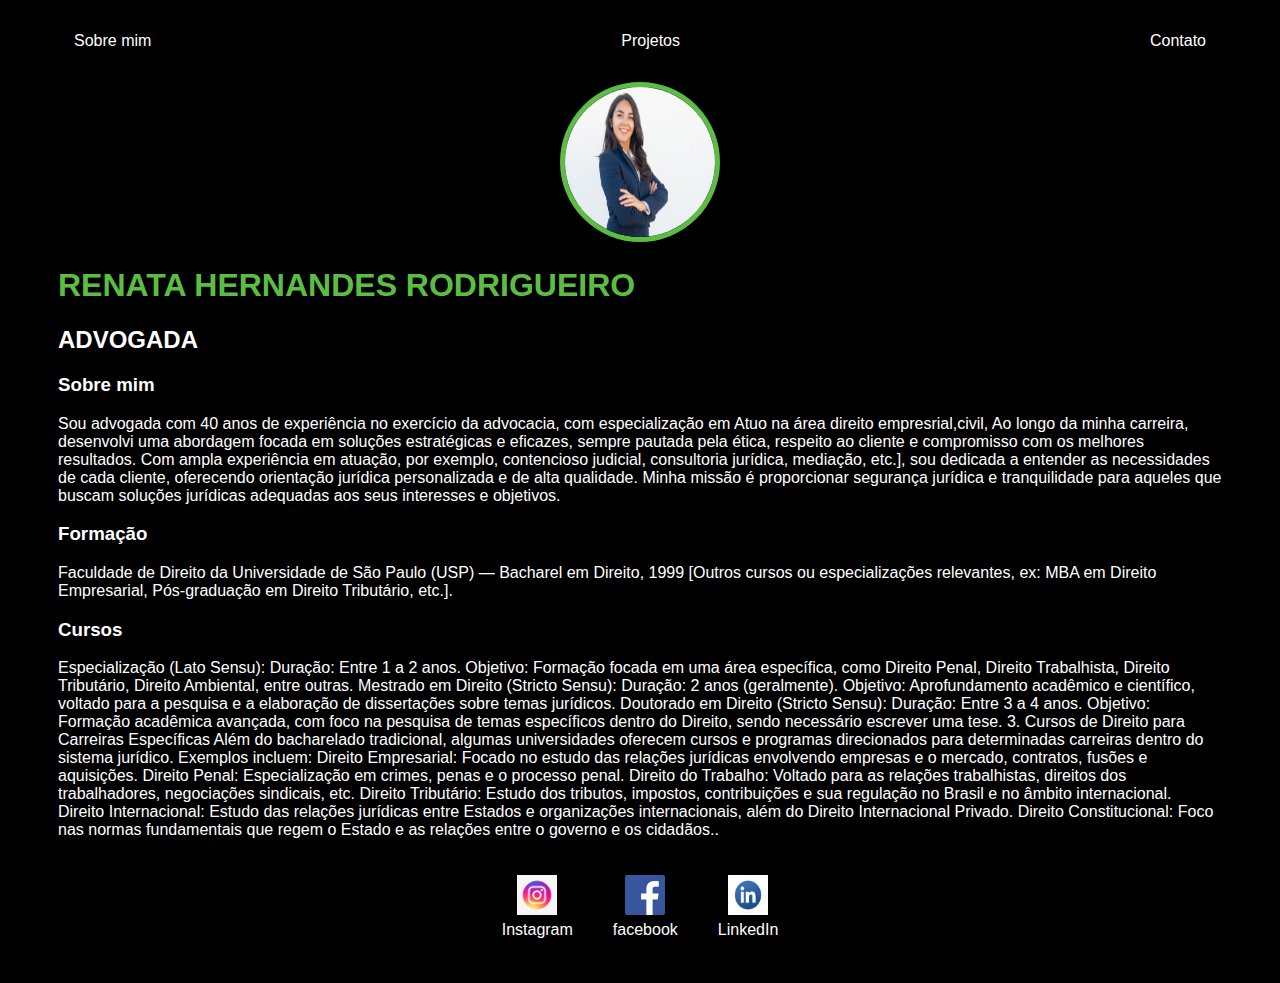
<file: index.html>
<!DOCTYPE html>
<html lang="en">
<head>
    <meta charset="UTF-8">
    <meta name="viewport" content="width=device-width, initial-scale=1.0">
    <title>RENATA-ADOVOGADA</title>
    <link rel="stylesheet" href="index.css">
</head>
<div class="container">
    <body>
        <nav>
            <ul>
                <li>
                    <a href="index.html">Sobre mim</a>
                </li>
                <li>
                    <a href="projeto.html">Projetos</a>
                </li>
                <li>
                    <a href="contato.html">Contato</a>
                </li>
            </ul>
        </nav>  
        <header>
            <div class="center">
                <img src="./img/Mulher-de-negócios-.png" alt="">
            </div>
            <h1>RENATA HERNANDES RODRIGUEIRO</h1>
            <h2>ADVOGADA</h2>
        </header>
        <main>
            <section>
                <h3>Sobre mim</h3>
                <p>
                    Sou advogada com 40 anos de experiência no exercício da advocacia, com especialização em Atuo na área direito empresrial,civil,  Ao longo da minha carreira, desenvolvi uma abordagem focada em soluções estratégicas e eficazes, sempre pautada pela ética, respeito ao cliente e compromisso com os melhores resultados.

Com ampla experiência em atuação, por exemplo, contencioso judicial, consultoria jurídica, mediação, etc.], sou dedicada a entender as necessidades de cada cliente, oferecendo orientação jurídica personalizada e de alta qualidade. Minha missão é proporcionar segurança jurídica e tranquilidade para aqueles que buscam soluções jurídicas adequadas aos seus interesses e objetivos.
                </p>
            </section>
            <section>
                <h3>Formação</h3>
                <p>
                    Faculdade de Direito da Universidade de São Paulo (USP) — Bacharel em Direito, 1999
[Outros cursos ou especializações relevantes, ex: MBA em Direito Empresarial, Pós-graduação em Direito Tributário, etc.].
                </p>
            </section>
            <section>
                <h3>Cursos</h3>
                <p>
                    Especialização (Lato Sensu):
Duração: Entre 1 a 2 anos.
Objetivo: Formação focada em uma área específica, como Direito Penal, Direito Trabalhista, Direito Tributário, Direito Ambiental, entre outras.
Mestrado em Direito (Stricto Sensu):
Duração: 2 anos (geralmente).
Objetivo: Aprofundamento acadêmico e científico, voltado para a pesquisa e a elaboração de dissertações sobre temas jurídicos.
Doutorado em Direito (Stricto Sensu):
Duração: Entre 3 a 4 anos.
Objetivo: Formação acadêmica avançada, com foco na pesquisa de temas específicos dentro do Direito, sendo necessário escrever uma tese.
3. Cursos de Direito para Carreiras Específicas
Além do bacharelado tradicional, algumas universidades oferecem cursos e programas direcionados para determinadas carreiras dentro do sistema jurídico. Exemplos incluem:

Direito Empresarial: Focado no estudo das relações jurídicas envolvendo empresas e o mercado, contratos, fusões e aquisições.
Direito Penal: Especialização em crimes, penas e o processo penal.
Direito do Trabalho: Voltado para as relações trabalhistas, direitos dos trabalhadores, negociações sindicais, etc.
Direito Tributário: Estudo dos tributos, impostos, contribuições e sua regulação no Brasil e no âmbito internacional.
Direito Internacional: Estudo das relações jurídicas entre Estados e organizações internacionais, além do Direito Internacional Privado.
Direito Constitucional: Foco nas normas fundamentais que regem o Estado e as relações entre o governo e os cidadãos..
                </p>
            </section>
        </main>
        <footer>
            <a href="http://www.trajanocamargo.com.br" target="blank">
                <img src="./img/insta.avif" alt="">
                <p>Instagram</p>
            </a>
            <a href="https://www.uol.com.br/" target="blank">
                <img src="./img/Facebook_logo_(square).png" alt="">
                <p>facebook</p>
            </a>
            <a href="https://www.corinthians.com.br/" target="blank">
                <img src="./img/linkedin.jpg" alt="">
                <p>LinkedIn</p>
            </a>
        </footer>
    </body>
</div>
</html>
</file>
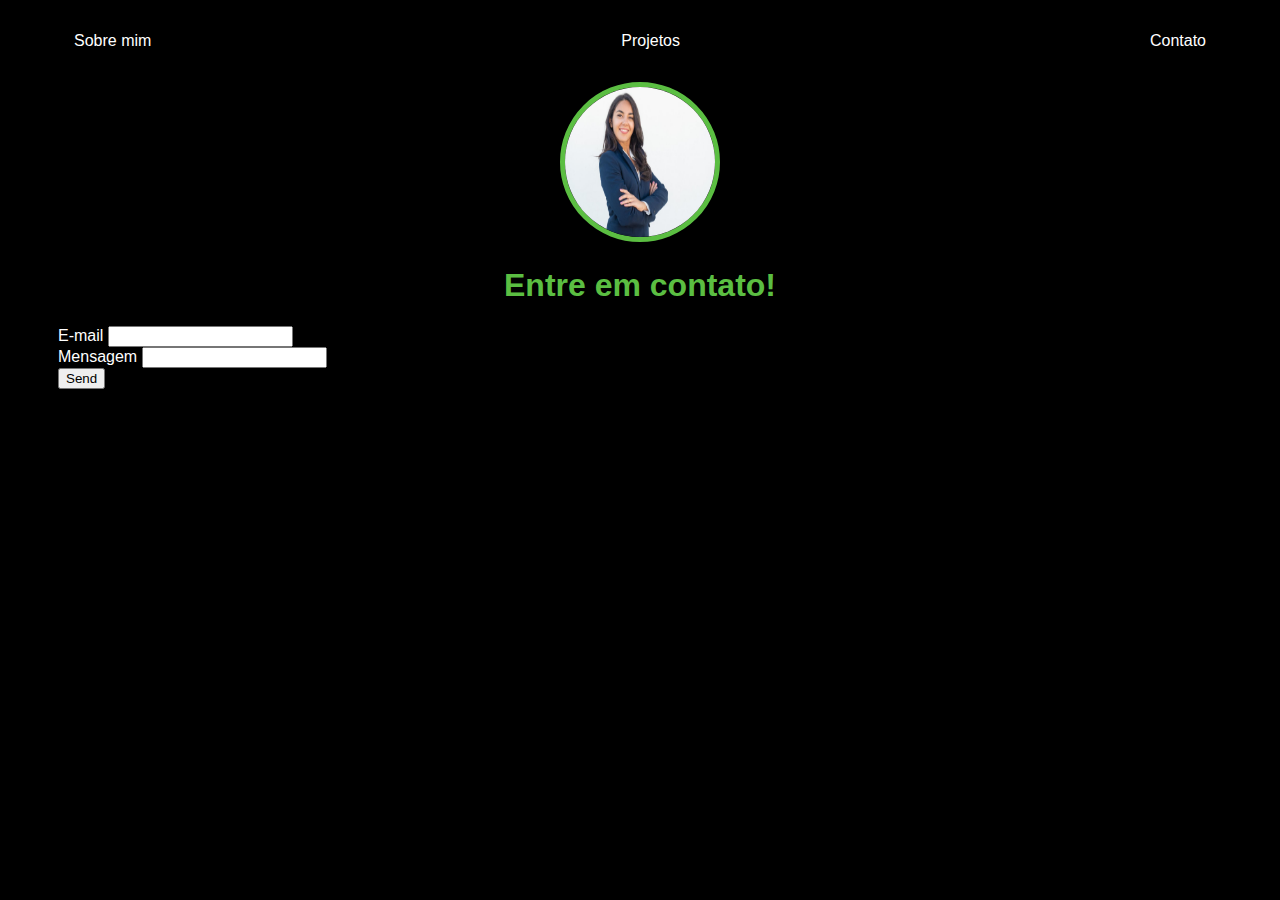
<file: contato.html>
<!DOCTYPE html>
<html lang="en">

    <head>
        <meta charset="UTF-8">
        <meta http-equiv="X-UA-Compatible" content="IE=edge">
        <meta name="viewport" content="width=device-width, initial-scale=1.0">
        <title>Contact</title>
        <link rel="stylesheet" href="index.css">
    </head>

    <body>
        <div class="container">
            <nav>
                <ul>
                    <li>
                        <a href="index.html">Sobre mim</a>
                    </li>
                    <li>
                        <a href="projeto.html">Projetos</a>
                    </li>
                    <li>
                        <a href="contato.html">Contato</a>
                    </li>
                </ul>
            </nav>

            <header class="center">
                <div>
                    <img src="./img/Mulher-de-negócios-.png"></img>
                </div>
                <h1>Entre em contato!</h1>
            </header>
            <form class="contact-form" action="https://formsubmit.co/raquel_elitc@hotmail.com" method="POST">
                <div>
                    <label for="email">E-mail</label>
                    <input type="email" name="email" required>
                </div>
                <div>
                    <label for="message">Mensagem</label>
                    <input type="text" id="message" name="message" required>
                </div>
                <button type="submit">Send</button>
                <input type="hidden" name="_next" value="https://rquelhernandes.github.io/mkt/index.html">
                <input type="hidden" name="_subject" value="New submission!">
            </form>
        </div>
    </body>
</file>
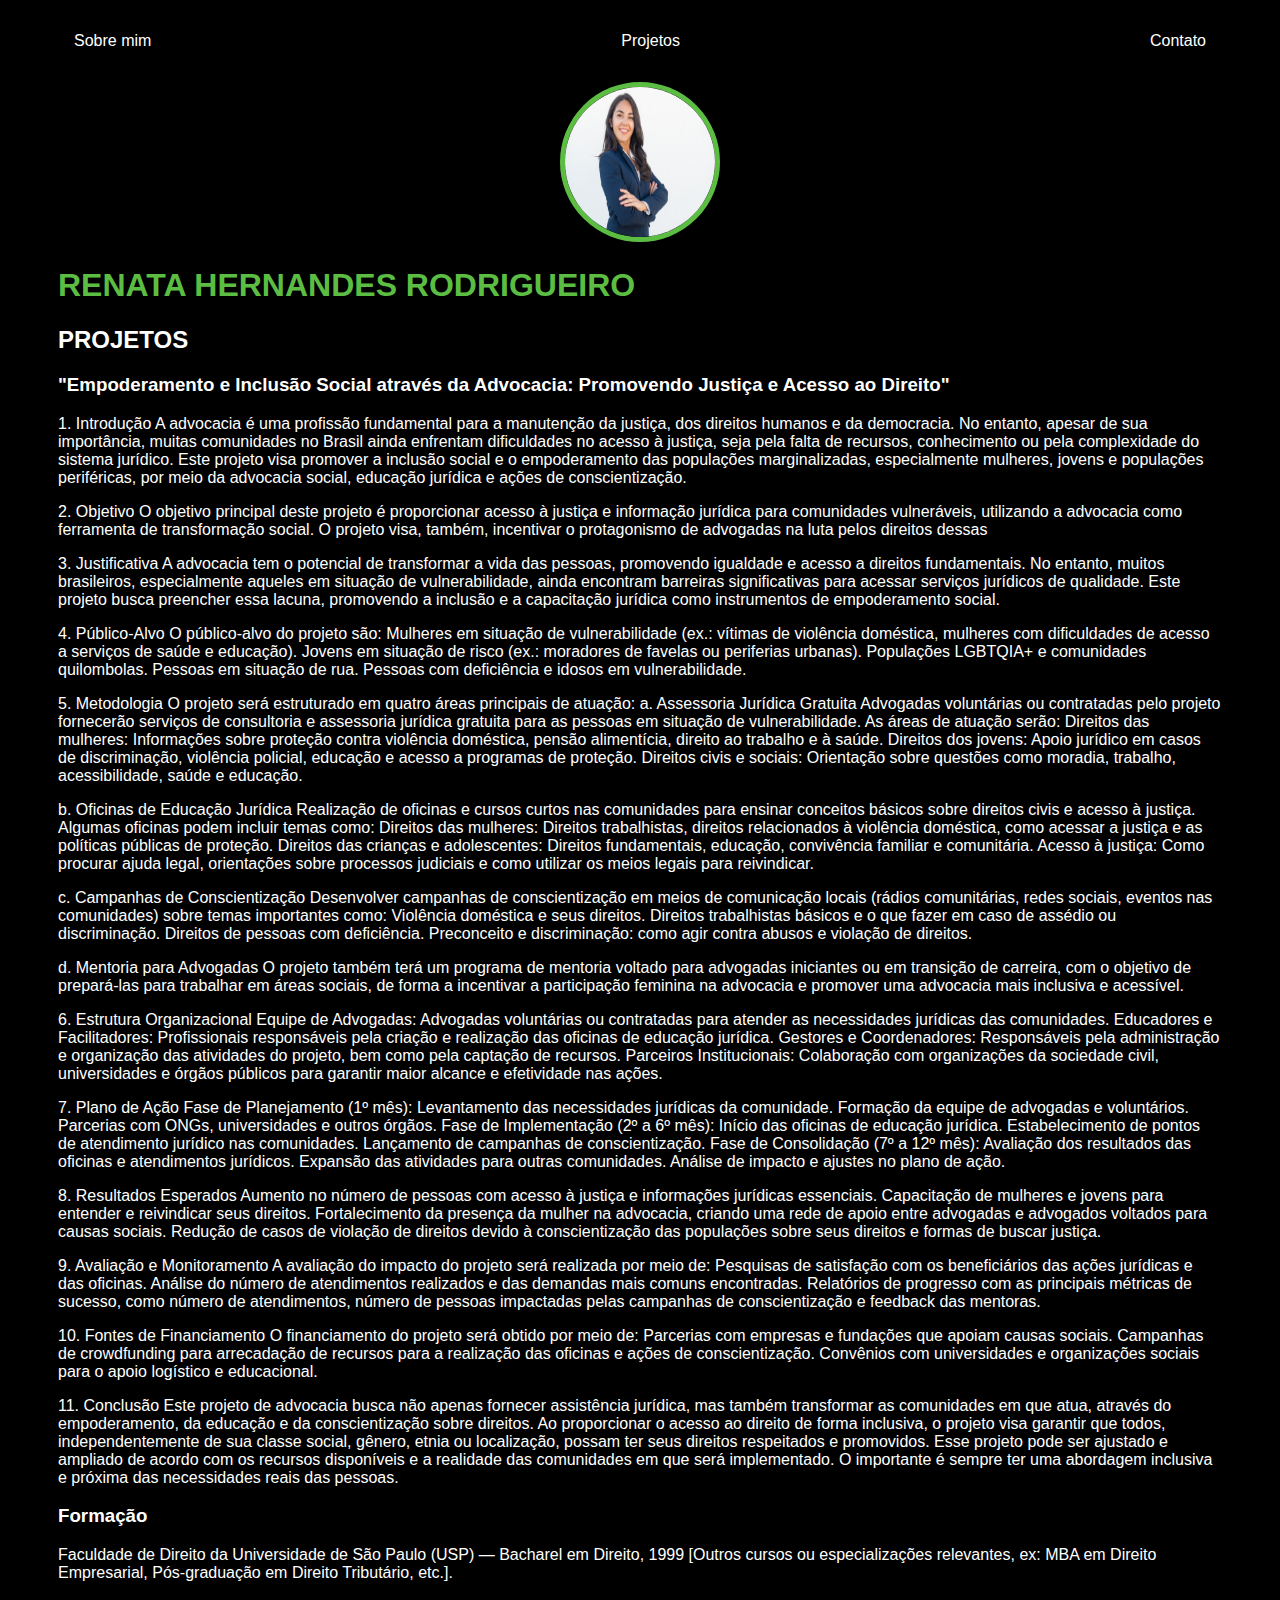
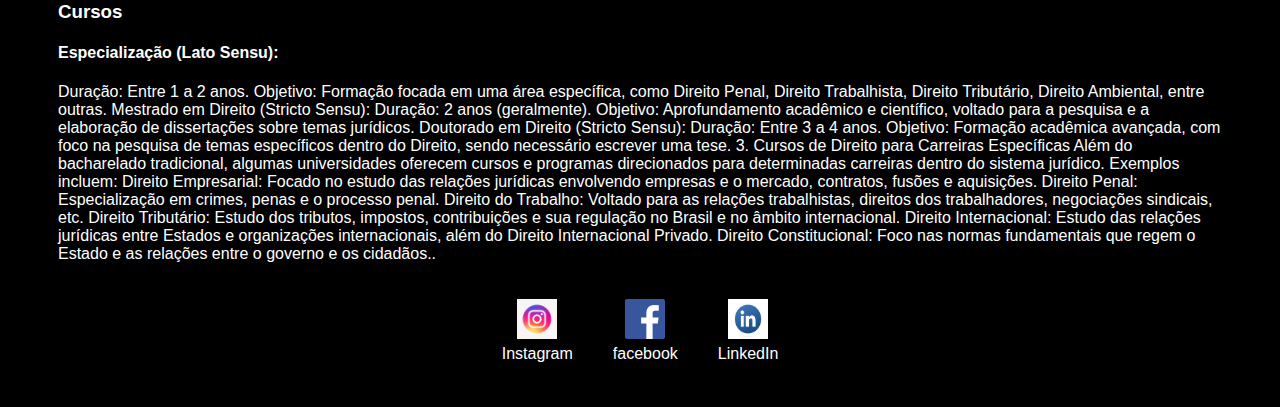
<file: projeto.html>
<!DOCTYPE html>
<html lang="en">
<head>
    <meta charset="UTF-8">
    <meta name="viewport" content="width=device-width, initial-scale=1.0">
    <title>RENATA-ADOVOGADA</title>
    <link rel="stylesheet" href="index.css">
</head>
<div class="container">
    <body>
        <nav>
            <ul>
                <li>
                    <a href="index.html">Sobre mim</a>
                </li>
                <li>
                    <a href="projeto.html">Projetos</a>
                </li>
                <li>
                    <a href="contato.html">Contato</a>
                </li>
            </ul>
        </nav>  
        <header>
            <div class="center">
                <img src="./img/Mulher-de-negócios-.png" alt="">
            </div>
            <h1>RENATA HERNANDES RODRIGUEIRO</h1>
            <h2>PROJETOS</h2>
        </header>
        <main>
            <section>
                <H3>"Empoderamento e Inclusão Social através da Advocacia: Promovendo Justiça e Acesso ao Direito" </H3>
                <p>
1. Introdução
A advocacia é uma profissão fundamental para a manutenção da justiça, dos direitos humanos e da democracia. No entanto, apesar de sua importância, muitas comunidades no Brasil ainda enfrentam dificuldades no acesso à justiça, seja pela falta de recursos, conhecimento ou pela complexidade do sistema jurídico. Este projeto visa promover a inclusão social e o empoderamento das populações marginalizadas, especialmente mulheres, jovens e populações periféricas, por meio da advocacia social, educação jurídica e ações de conscientização.
</P>
<P>2. Objetivo
O objetivo principal deste projeto é proporcionar acesso à justiça e informação jurídica para comunidades vulneráveis, utilizando a advocacia como ferramenta de transformação social. O projeto visa, também, incentivar o protagonismo de advogadas na luta pelos direitos dessas</P>

<P>3. Justificativa
A advocacia tem o potencial de transformar a vida das pessoas, promovendo igualdade e acesso a direitos fundamentais. No entanto, muitos brasileiros, especialmente aqueles em situação de vulnerabilidade, ainda encontram barreiras significativas para acessar serviços jurídicos de qualidade. Este projeto busca preencher essa lacuna, promovendo a inclusão e a capacitação jurídica como instrumentos de empoderamento social.
</P>
<P>4. Público-Alvo
O público-alvo do projeto são:

Mulheres em situação de vulnerabilidade (ex.: vítimas de violência doméstica, mulheres com dificuldades de acesso a serviços de saúde e educação).
Jovens em situação de risco (ex.: moradores de favelas ou periferias urbanas).
Populações LGBTQIA+ e comunidades quilombolas.
Pessoas em situação de rua.
Pessoas com deficiência e idosos em vulnerabilidade.</P>
<P>5. Metodologia
O projeto será estruturado em quatro áreas principais de atuação:

a. Assessoria Jurídica Gratuita
Advogadas voluntárias ou contratadas pelo projeto fornecerão serviços de consultoria e assessoria jurídica gratuita para as pessoas em situação de vulnerabilidade. As áreas de atuação serão:

Direitos das mulheres: Informações sobre proteção contra violência doméstica, pensão alimentícia, direito ao trabalho e à saúde.
Direitos dos jovens: Apoio jurídico em casos de discriminação, violência policial, educação e acesso a programas de proteção.
Direitos civis e sociais: Orientação sobre questões como moradia, trabalho, acessibilidade, saúde e educação. </P>
<p> b. Oficinas de Educação Jurídica
Realização de oficinas e cursos curtos nas comunidades para ensinar conceitos básicos sobre direitos civis e acesso à justiça. Algumas oficinas podem incluir temas como:

Direitos das mulheres: Direitos trabalhistas, direitos relacionados à violência doméstica, como acessar a justiça e as políticas públicas de proteção.
Direitos das crianças e adolescentes: Direitos fundamentais, educação, convivência familiar e comunitária.
Acesso à justiça: Como procurar ajuda legal, orientações sobre processos judiciais e como utilizar os meios legais para reivindicar.</p>
<p> c. Campanhas de Conscientização
Desenvolver campanhas de conscientização em meios de comunicação locais (rádios comunitárias, redes sociais, eventos nas comunidades) sobre temas importantes como:
Violência doméstica e seus direitos.
Direitos trabalhistas básicos e o que fazer em caso de assédio ou discriminação.
Direitos de pessoas com deficiência.
Preconceito e discriminação: como agir contra abusos e violação de direitos.</p> 
<p> d. Mentoria para Advogadas
O projeto também terá um programa de mentoria voltado para advogadas iniciantes ou em transição de carreira, com o objetivo de prepará-las para trabalhar em áreas sociais, de forma a incentivar a participação feminina na advocacia e promover uma advocacia mais inclusiva e acessível. <p>
<p> 6. Estrutura Organizacional
Equipe de Advogadas: Advogadas voluntárias ou contratadas para atender as necessidades jurídicas das comunidades.
Educadores e Facilitadores: Profissionais responsáveis pela criação e realização das oficinas de educação jurídica.
Gestores e Coordenadores: Responsáveis pela administração e organização das atividades do projeto, bem como pela captação de recursos.
Parceiros Institucionais: Colaboração com organizações da sociedade civil, universidades e órgãos públicos para garantir maior alcance e efetividade nas ações.</p>
<p>7. Plano de Ação
Fase de Planejamento (1º mês):
Levantamento das necessidades jurídicas da comunidade.
Formação da equipe de advogadas e voluntários.
Parcerias com ONGs, universidades e outros órgãos.
Fase de Implementação (2º a 6º mês):
Início das oficinas de educação jurídica.
Estabelecimento de pontos de atendimento jurídico nas comunidades.
Lançamento de campanhas de conscientização.
Fase de Consolidação (7º a 12º mês):
Avaliação dos resultados das oficinas e atendimentos jurídicos.
Expansão das atividades para outras comunidades.
Análise de impacto e ajustes no plano de ação.</p>
<p>8. Resultados Esperados
Aumento no número de pessoas com acesso à justiça e informações jurídicas essenciais.
Capacitação de mulheres e jovens para entender e reivindicar seus direitos.
Fortalecimento da presença da mulher na advocacia, criando uma rede de apoio entre advogadas e advogados voltados para causas sociais.
Redução de casos de violação de direitos devido à conscientização das populações sobre seus direitos e formas de buscar justiça.</p>
 <p>9. Avaliação e Monitoramento
A avaliação do impacto do projeto será realizada por meio de:
Pesquisas de satisfação com os beneficiários das ações jurídicas e das oficinas.
Análise do número de atendimentos realizados e das demandas mais comuns encontradas.
Relatórios de progresso com as principais métricas de sucesso, como número de atendimentos, número de pessoas impactadas pelas campanhas de conscientização e feedback das mentoras.</p>
<p>10. Fontes de Financiamento
O financiamento do projeto será obtido por meio de:
Parcerias com empresas e fundações que apoiam causas sociais.
Campanhas de crowdfunding para arrecadação de recursos para a realização das oficinas e ações de conscientização.
Convênios com universidades e organizações sociais para o apoio logístico e educacional.</p>
<p>11. Conclusão
Este projeto de advocacia busca não apenas fornecer assistência jurídica, mas também transformar as comunidades em que atua, através do empoderamento, da educação e da conscientização sobre direitos. Ao proporcionar o acesso ao direito de forma inclusiva, o projeto visa garantir que todos, independentemente de sua classe social, gênero, etnia ou localização, possam ter seus direitos respeitados e promovidos.
Esse projeto pode ser ajustado e ampliado de acordo com os recursos disponíveis e a realidade das comunidades em que será implementado. O importante é sempre ter uma abordagem inclusiva e próxima das necessidades reais das pessoas.</p>
</p>
            </section>
            <section>
                <h3>Formação</h3>
                <p>
                    Faculdade de Direito da Universidade de São Paulo (USP) — Bacharel em Direito, 1999
[Outros cursos ou especializações relevantes, ex: MBA em Direito Empresarial, Pós-graduação em Direito Tributário, etc.].
                </p>
            </section>
            <section>
                <h3>Cursos</h3>
                <p>
                   <H4>Especialização (Lato Sensu):</H4> 
Duração: Entre 1 a 2 anos.
Objetivo: Formação focada em uma área específica, como Direito Penal, Direito Trabalhista, Direito Tributário, Direito Ambiental, entre outras.
Mestrado em Direito (Stricto Sensu):
Duração: 2 anos (geralmente).
Objetivo: Aprofundamento acadêmico e científico, voltado para a pesquisa e a elaboração de dissertações sobre temas jurídicos.
Doutorado em Direito (Stricto Sensu):
Duração: Entre 3 a 4 anos.
Objetivo: Formação acadêmica avançada, com foco na pesquisa de temas específicos dentro do Direito, sendo necessário escrever uma tese.
3. Cursos de Direito para Carreiras Específicas
Além do bacharelado tradicional, algumas universidades oferecem cursos e programas direcionados para determinadas carreiras dentro do sistema jurídico. Exemplos incluem:

Direito Empresarial: Focado no estudo das relações jurídicas envolvendo empresas e o mercado, contratos, fusões e aquisições.
Direito Penal: Especialização em crimes, penas e o processo penal.
Direito do Trabalho: Voltado para as relações trabalhistas, direitos dos trabalhadores, negociações sindicais, etc.
Direito Tributário: Estudo dos tributos, impostos, contribuições e sua regulação no Brasil e no âmbito internacional.
Direito Internacional: Estudo das relações jurídicas entre Estados e organizações internacionais, além do Direito Internacional Privado.
Direito Constitucional: Foco nas normas fundamentais que regem o Estado e as relações entre o governo e os cidadãos..
                </p>
            </section>
        </main>
        <footer>
            <a href="http://www.trajanocamargo.com.br" target="blank">
                <img src="./img/insta.avif" alt="">
                <p>Instagram</p>
            </a>
            <a href="https://www.uol.com.br/" target="blank">
                <img src="./img/Facebook_logo_(square).png" alt="">
                <p>facebook</p>
            </a>
            <a href="https://www.corinthians.com.br/" target="blank">
                <img src="./img/linkedin.jpg" alt="">
                <p>LinkedIn</p>
            </a>
        </footer>
    </body>
</div>
</html>
</file>
<file: index.css>
body {
    color: white;
    background-color: black;
    font-family: Arial, Helvetica, sans-serif;
}


ul {
    display: flex;
    justify-content: space-between;
    list-style-type: none;
    align-items: center;
    padding: 16px;
}


a {
    color: white;
    text-decoration:none;
}


header img {
    width: 150px;
    height: 150px;
    border-radius: 50%;
    border: 5px solid #5bbe42;
}


.center {
    text-align: center;
}


h1 {
    color: #5bbe42;
}


footer img {
    width: 40px;
    height: 40px;
}


footer {
    display: flex;
    justify-content: center;
}


footer a {
    margin: 20px;
    text-align: center;
}


footer p {
    margin-top: 2px;
}


.container {
    padding: 0px 50px;
}


nav a:hover {
    color:#5bbe42;
}
</file>
